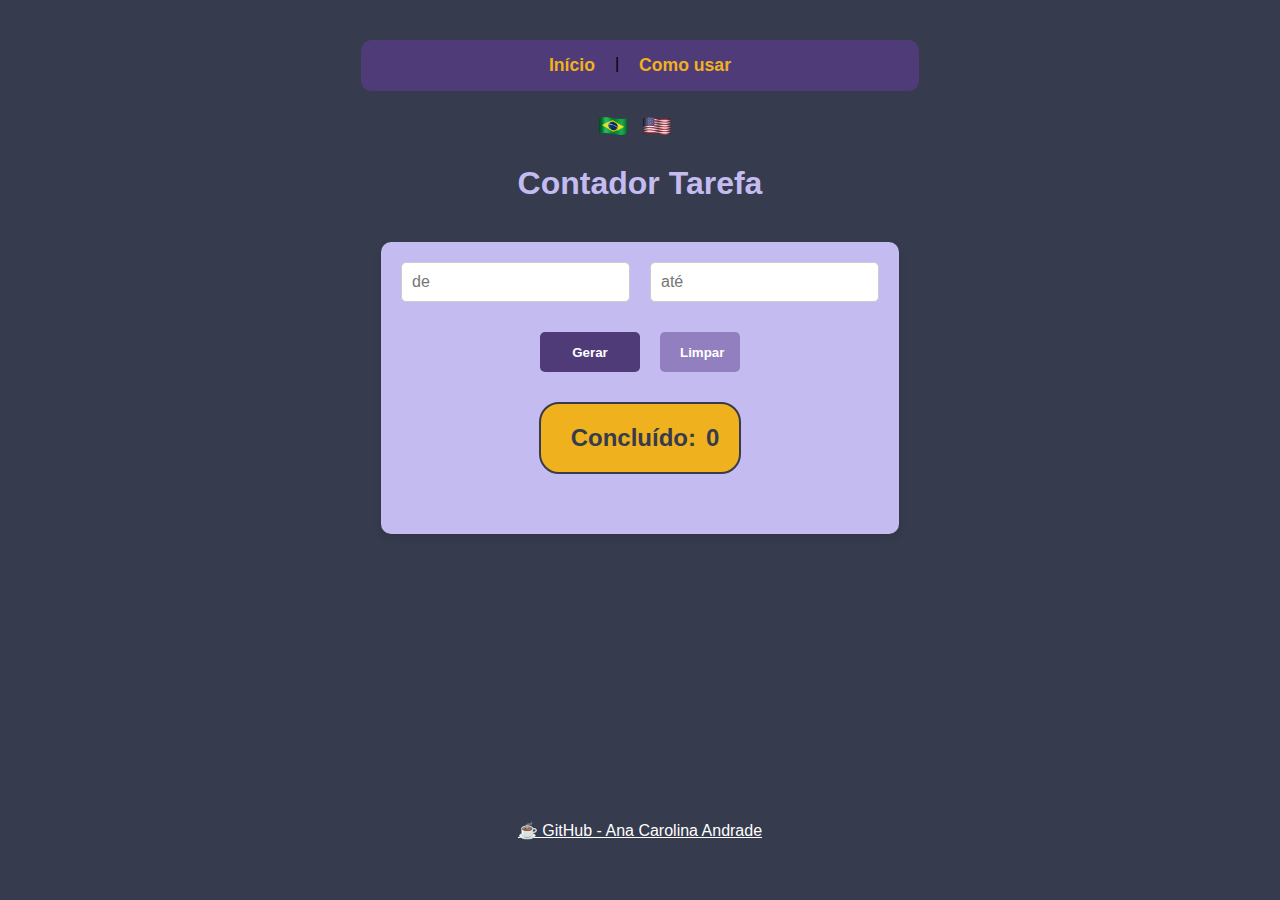
<file: index.html>
<!DOCTYPE html>
<html lang="en">
  <head>
    <meta charset="UTF-8" />
    <meta name="viewport" content="width=device-width, initial-scale=1.0" />
    <title>Multi-language Page</title>
    <link rel="stylesheet" href="styles.css" />
  </head>
  <body>
    <header>
      <nav>
        <ul class="nav-list">
          <li><a id="homeLink" href="index.html">Página Inicial</a></li>
          <li> | </></li>
          <li><a id="aboutLink" href="about.html">Como Usar</a></li>
        </ul>
      </nav>
    </header>

    <!-- Language Switcher -->
    <div class="language-buttons">
      <button id="ptButton" class="lang-button" onclick="changeLanguage('pt')">
        <img src="brazil.png" alt="Portuguese" />
      </button>
      <button id="enButton" class="lang-button" onclick="changeLanguage('en')">
        <img src="usa.png" alt="English" />
      </button>
    </div>
    <h1 id="toptext">Task Counter</h1>

    <!-- Main Content -->
    <div class="container">
      <div class="inputForm">
        <input type="text" id="start" placeholder="Start number" />
        <input type="text" id="end" placeholder="End number" />
      </div>
      <div class="buttonRow">
        <button id="generateButton">Generate</button>
        <button id="clear">Clear</button>
      </div>

      <div class="totalArea">
        <h1 class="insideTotal" id="finished">Finished:</h1>
        <h2 class="insideTotal" id="total">0</h2>
      </div>

      <div class="squares"></div>
    </div>

    <footer>
      <p>
        <a href="https://github.com/carol-andradech"
          >☕ GitHub - Ana Carolina Andrade
        </a>
      </p>
    </footer>
    <script src="script.js"></script>
  </body>
</html>
</file>
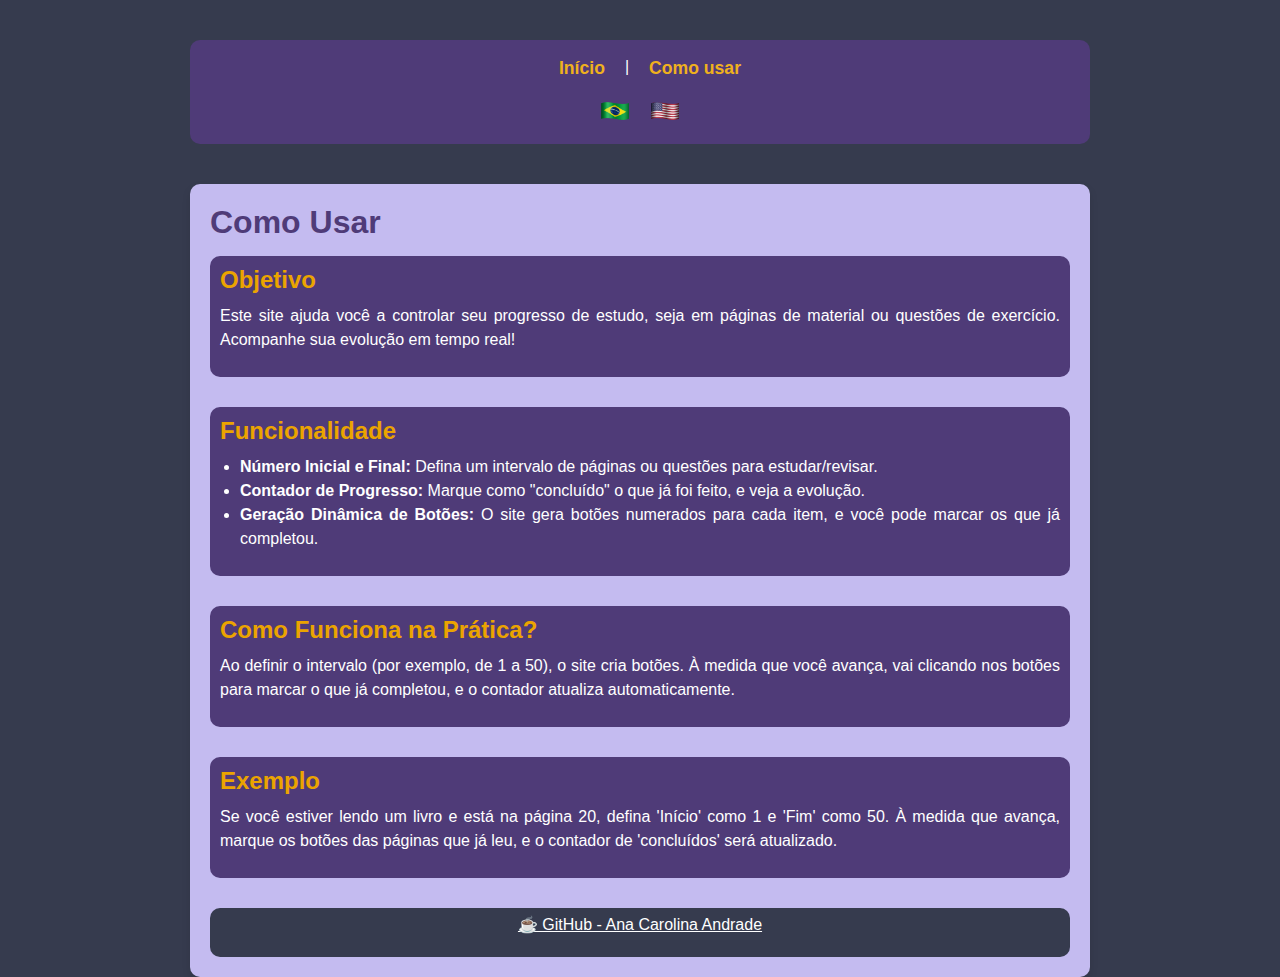
<file: about.html>
<!DOCTYPE html>
<html lang="pt">
  <head>
    <meta charset="UTF-8" />
    <meta name="viewport" content="width=device-width, initial-scale=1.0" />
    <title id="title">Como Usar - Controle de Progresso</title>
    <link rel="stylesheet" href="style-about.css" />
  </head>
  <body>
    <header>
      <nav>
        <ul class="nav-list">
            <li><a id="homeLink" href="index.html">Página Inicial</a></li>
            <li> | </></li>
            <li><a id="aboutLink" href="about.html">Como Usar</a></li>
        </ul>
      </nav>
      <div class="language-buttons">
        <button
          id="ptButton"
          class="lang-button"
          onclick="changeLanguage('about-pt')"
        >
          <img src="brazil.png" alt="Portuguese" />
        </button>
        <button
          id="enButton"
          class="lang-button"
          onclick="changeLanguage('about-en')"
        >
          <img src="usa.png" alt="English" />
        </button>
      </div>
    </header>

    <div class="container">
      <h1 id="pageTitle">Como Usar</h1>

      <section class="totalArea">
        <h2 id="objectiveTitle">Objetivo</h2>
        <div class="insideTotal">
          <p id="objectiveText">
            Este site ajuda você a controlar seu progresso de estudo, seja em
            páginas de material ou questões de exercício. Acompanhe sua evolução
            em tempo real!
          </p>
        </div>
      </section>

      <section>
        <h2 id="featuresTitle">Funcionalidade</h2>
        <ul id="featuresList">
          <li>
            <strong id="feature1">Número Inicial e Final:</strong> Defina um
            intervalo de páginas ou questões para estudar/revisar.
          </li>
          <li>
            <strong id="feature2">Contador de Progresso:</strong> Marque como
            "concluído" o que já foi feito, e veja a evolução.
          </li>
          <li>
            <strong id="feature3">Geração Dinâmica de Botões:</strong> O site
            gera botões numerados para cada item, e você pode marcar os que já
            completou.
          </li>
        </ul>
      </section>

      <section>
        <h2 id="howItWorksTitle">Como Funciona na Prática?</h2>
        <p id="howItWorksText">
          Ao definir o intervalo (por exemplo, de 1 a 50), o site cria botões. À
          medida que você avança, vai clicando nos botões para marcar o que já
          completou, e o contador atualiza automaticamente.
        </p>
      </section>

      <section>
        <h2 id="exampleTitle">Exemplo</h2>
        <p id="exampleText">
          Se você estiver lendo um livro e está na página 20, defina "Início"
          como 1 e "Fim" como 50. À medida que avança, marque os botões das
          páginas que já leu, e o contador de "concluídos" será atualizado.
        </p>
      </section>

      <footer>
        <p>
          <a id="footerLink" href="https://github.com/carol-andradech">
            ☕ GitHub - Ana Carolina Andrade
          </a>
        </p>
      </footer>
    </div>

    <script src="language-about.js"></script>
  </body>
</html>
</file>
<file: styles.css>
* {
  margin: 0;
  padding: 0;
  box-sizing: border-box;
  border: 0; /* Remove all borders by default */
}

html,
body {
  height: 100%; /* Ensures the body takes the full height of the viewport */
  display: flex;
  justify-content: center;
  align-items: center;
  font-family: Arial, sans-serif; /* Basic font */
  background-color: #363b4e; /* Light gray background */
}

/* Center everything inside the body */
body {
  display: flex;
  flex-direction: column;
  justify-content: flex-start; /* Move content to the top */
  align-items: center; /* Center horizontally */
  gap: 20px; /* Space between divs */
  text-align: center;
  padding-top: 20px; /* Adds some space at the top */
}

header {
  width: 100%; /* Garante que o cabeçalho ocupe toda a largura */
  background-color: #4f3b78;
  padding: 15px;
  border-radius: 10px;
  margin-top: 20px;
}

nav ul.nav-list {
  display: flex;
  justify-content: center;
  list-style: none;
}

nav ul.nav-list li {
  margin-right: 20px;
}

nav ul.nav-list li:last-child {
  margin-right: 0; /* Remove a margem do último item */
}

nav ul.nav-list li a {
  color: rgb(239, 177, 29);
  text-decoration: none;
  font-weight: bold;
  font-size: 1.1rem;
}

nav ul.nav-list li a:hover {
  text-decoration: underline;
}

.lang-button {
  background: none;
  color: transparent;
  border: none;
  padding: 0;
  cursor: pointer;
  margin-right: 10px;
}

.lang-button img {
  width: 30px;
  height: auto;
}

.lang-button:hover img {
  opacity: 0.8;
}

.lang-button:active img {
  opacity: 0.6;
}
/* Container styling */
.container {
  background-color: #c4bbf0; /* White background for the content */
  padding: 20px; /* Padding inside the container */
  border-radius: 10px; /* Rounded corners */
  box-shadow: 0 4px 8px rgba(0, 0, 0, 0.1); /* Optional: Adds a subtle shadow */
  width: auto; /* Adjusts to fit the content */
  max-width: auto; /* Ensures it doesn't stretch too wide */
  display: flex; /* Ensure flexbox behavior */
  flex-direction: column; /* Stack items vertically */
  justify-content: center; /* Vertically center the content */
  align-items: center; /* Horizontally center everything inside */
  margin: 20px; /* Adds space around the container */
}

/* Center squares on the screen */
.squares {
  display: flex;
  flex-direction: column;
  justify-content: center;
  align-items: center;
  gap: 10px;
  text-align: center;
  margin-top: 20px; /* Adds spacing between the squares and the form above */
}

.squares button {
  width: 55px;
}

/* Input form container */
.inputForm {
  display: flex;
  flex-wrap: wrap; /* Allows inputs to wrap to the next line */
  justify-content: center; /* Centers the form content */
  gap: 20px;
  width: 100%;
}

/* Each input has a fixed width to ensure only two per line */
.inputForm input {
  width: calc(50% - 10px); /* Two inputs per row with a small gap */
  margin-bottom: 10px; /* Adds space below each input */
}

/* Row inside the squares container */
.line {
  display: flex;
  justify-content: space-between;
  gap: 10px; /* Space between buttons in a row */
}

/* Row inside the squares container for buttons */
.buttonRow {
  display: flex; /* Use flexbox to align buttons horizontally */
  flex-direction: row;
  align-items: center;
  justify-content: center; /* Center the buttons horizontally */
  gap: 20px; /* Adds space between the buttons */
}

#generateButton {
  width: 100px;
  height: 40px;
  background-color: #4f3b78;
  color: white;
  font-weight: bold;
}

#generateButton:hover {
  background-color: #927fbf; /* Darker blue on hover */
}

#clear {
  width: 80px;
  height: 40px;
  background-color: #927fbf;
  color: white;
  font-weight: bold;
}

#clear:hover {
  background-color: #ebe9e1; /* Darker blue on hover */
  color: #927fbf;
}

/* Style for the wrapper div around h2 */
.totalArea {
  background-color: rgb(239, 177, 29); /* Background color */
  padding: 20px; /* Padding around the h2 */
  border-radius: 20px; /* Full rounding to create a circular shape */
  display: flex; /* Use flexbox for centering */
  align-items: center; /* Vertically center the text */
  flex-direction: row;
  justify-content: center; /* Horizontally center the text */
  margin-top: 10px; /* Adds some spacing */
  width: auto; /* Set a specific width */
  height: auto; /* Set a specific height to make it a perfect circle */
  border: 2px solid #363b4e;
  margin-bottom: 20px;
}

#toptext {
  color: #c4bbf0;
  font-size: 32px;
}

.insideTotal {
  padding-left: 10px;
  color: #363b4e;
}

h1 {
  font-size: 24px;
}

h2 {
  margin: 0; /* Remove default margin */
  font-size: 24px; /* Adjust font size as needed */
}
/* Button styling */
button {
  padding: 10px 20px;
  border-radius: 5px; /* Rounded corners */
  background-color: #4f3b78;
  color: #c4bbf0;
  font-weight: bold;
  cursor: pointer;
  text-align: center;
}

button:hover {
  background-color: #927fbf; /* Darker blue on hover */
  color: #4f3b78;
}

/* Input styling */
input {
  padding: 10px;
  border: 1px solid #ccc;
  border-radius: 5px;
  outline: none;
  width: 100%; /* Ensures inputs are responsive */
  font-size: 16px;
}

input:focus {
  border-color: #4f3b78; /* Blue outline on focus */
}

#generateButton {
  margin-top: 20px;
  margin-bottom: 20px;
}

footer {
  background-color: #363b4e;
  color: white;
  width: 100%;
  text-align: center;
  padding: 10px;
  position: relative;
  bottom: 0;
  margin-top: auto; /* Push the footer to the bottom */
  margin-bottom: 50px;
}

a {
  color: white;
}

a:hover {
  color: #c4bbf0;
}
/* For small screens */
@media (max-width: 600px) {
  .container {
    width: 99%;
  }

  .inputForm {
    display: flex;
    flex-direction: column;
    align-items: center;
  }

  .line {
    flex-direction: column;
  }
  input {
    width: 100%;
  }

  /* Center squares on smaller screens */
  .squares {
    display: grid;
    grid-template-columns: repeat(4, 1fr); /* 5 buttons per row */
    gap: 10px; /* Space between buttons */
    align-items: center;
    text-align: center;
  }

  h1 {
    font-size: 20px; /* Smaller h1 for better readability on small screens */
  }

  #toptext {
    font-size: 24px; /* Adjusted font size for mobile */
  }

  /* Adjust button icon sizes */
  .lang-button img {
    width: 25px; /* Smaller icons for language buttons */
    height: auto;
  }
}
</file>
<file: style-about.css>
* {
  margin: 0;
  padding: 0;
  box-sizing: border-box;
  border: 0; /* Remove all borders by default */
}

html,
body {
  height: 100%; /* Ensures the body takes the full height of the viewport */
  display: flex;
  justify-content: center;
  align-items: flex-start; /* Align items to the top */
  font-family: Arial, sans-serif; /* Basic font */
  background-color: #363b4e; /* Light gray background */
  padding: 0 20px; /* Adds padding on the left and right */
  color: white;
}

body {
  display: flex;
  flex-direction: column;
  justify-content: flex-start; /* Move content to the top */
  align-items: flex-start; /* Align content to the left */
  gap: 20px; /* Space between divs */
  text-align: justify; /* Justify the text */
  padding-top: 20px; /* Adds some space at the top */
}

.container {
  background-color: #c4bbf0; /* White background for the content */
  padding: 20px; /* Padding inside the container */
  border-radius: 10px; /* Rounded corners */
  box-shadow: 0 4px 8px rgba(0, 0, 0, 0.1); /* Optional: Adds a subtle shadow */
  width: 100%; /* Ensures it adjusts to fit the content */
  max-width: 900px; /* Maximum width for the container */
  display: flex; /* Ensure flexbox behavior */
  flex-direction: column; /* Stack items vertically */
  align-items: flex-start; /* Align content to the left */
  margin: 20px auto; /* Adds space around the container */
}

h1 {
  color: #4f3b78;
  font-weight: bold;
  text-align: center;
  font-size: 2rem;
  margin-bottom: 15px;
}

h2 {
  text-align: left;
  color: rgb(235, 164, 0);
  font-size: 1.5rem;
  margin-bottom: 10px;
}

p,
ul {
  text-align: justify; /* Justify the text */
  font-size: 1rem; /* Set the font size for paragraphs */
  line-height: 1.5; /* Line spacing */
  margin-bottom: 15px; /* Add space between paragraphs */
}

ul {
  margin-left: 20px; /* Indent the list items */
  margin-bottom: 15px; /* Add space below the list */
}

section {
  margin-bottom: 30px; /* Add space between sections */
  width: 100%;
  background-color: #4f3b78;
  padding: 10px;
  border-radius: 10px;
}

footer {
  background-color: #363b4e;
  color: white;
  width: 100%;
  display: flex;
  justify-content: center;
  text-align: center;
  padding: 5px;
  bottom: 0;
  border-radius: 10px;
}

a {
  color: white;
}

header {
  width: 100%; /* Garante que o cabeçalho ocupe toda a largura */
  background-color: #4f3b78;
  padding: 15px;
  border-radius: 10px;
  margin-top: 20px;
}

nav ul.nav-list {
  display: flex;
  justify-content: center;
  list-style: none;
}

nav ul.nav-list li {
  margin-right: 20px;
}

nav ul.nav-list li:last-child {
  margin-right: 0; /* Remove a margem do último item */
}

nav ul.nav-list li a {
  color: rgb(239, 177, 29);
  text-decoration: none;
  font-weight: bold;
  font-size: 1.1rem;
}

nav ul.nav-list li a:hover {
  text-decoration: underline;
}

.language-buttons {
  display: flex;
  justify-content: center;
  margin-top: 10px;
}

.lang-button {
  background: none;
  color: transparent;
  border: none;
  padding: 0;
  cursor: pointer;
  margin: 0 10px;
}

.lang-button img {
  width: 30px;
  height: auto;
}

.lang-button:hover img {
  opacity: 0.8;
}

.lang-button:active img {
  opacity: 0.6;
}
</file>
